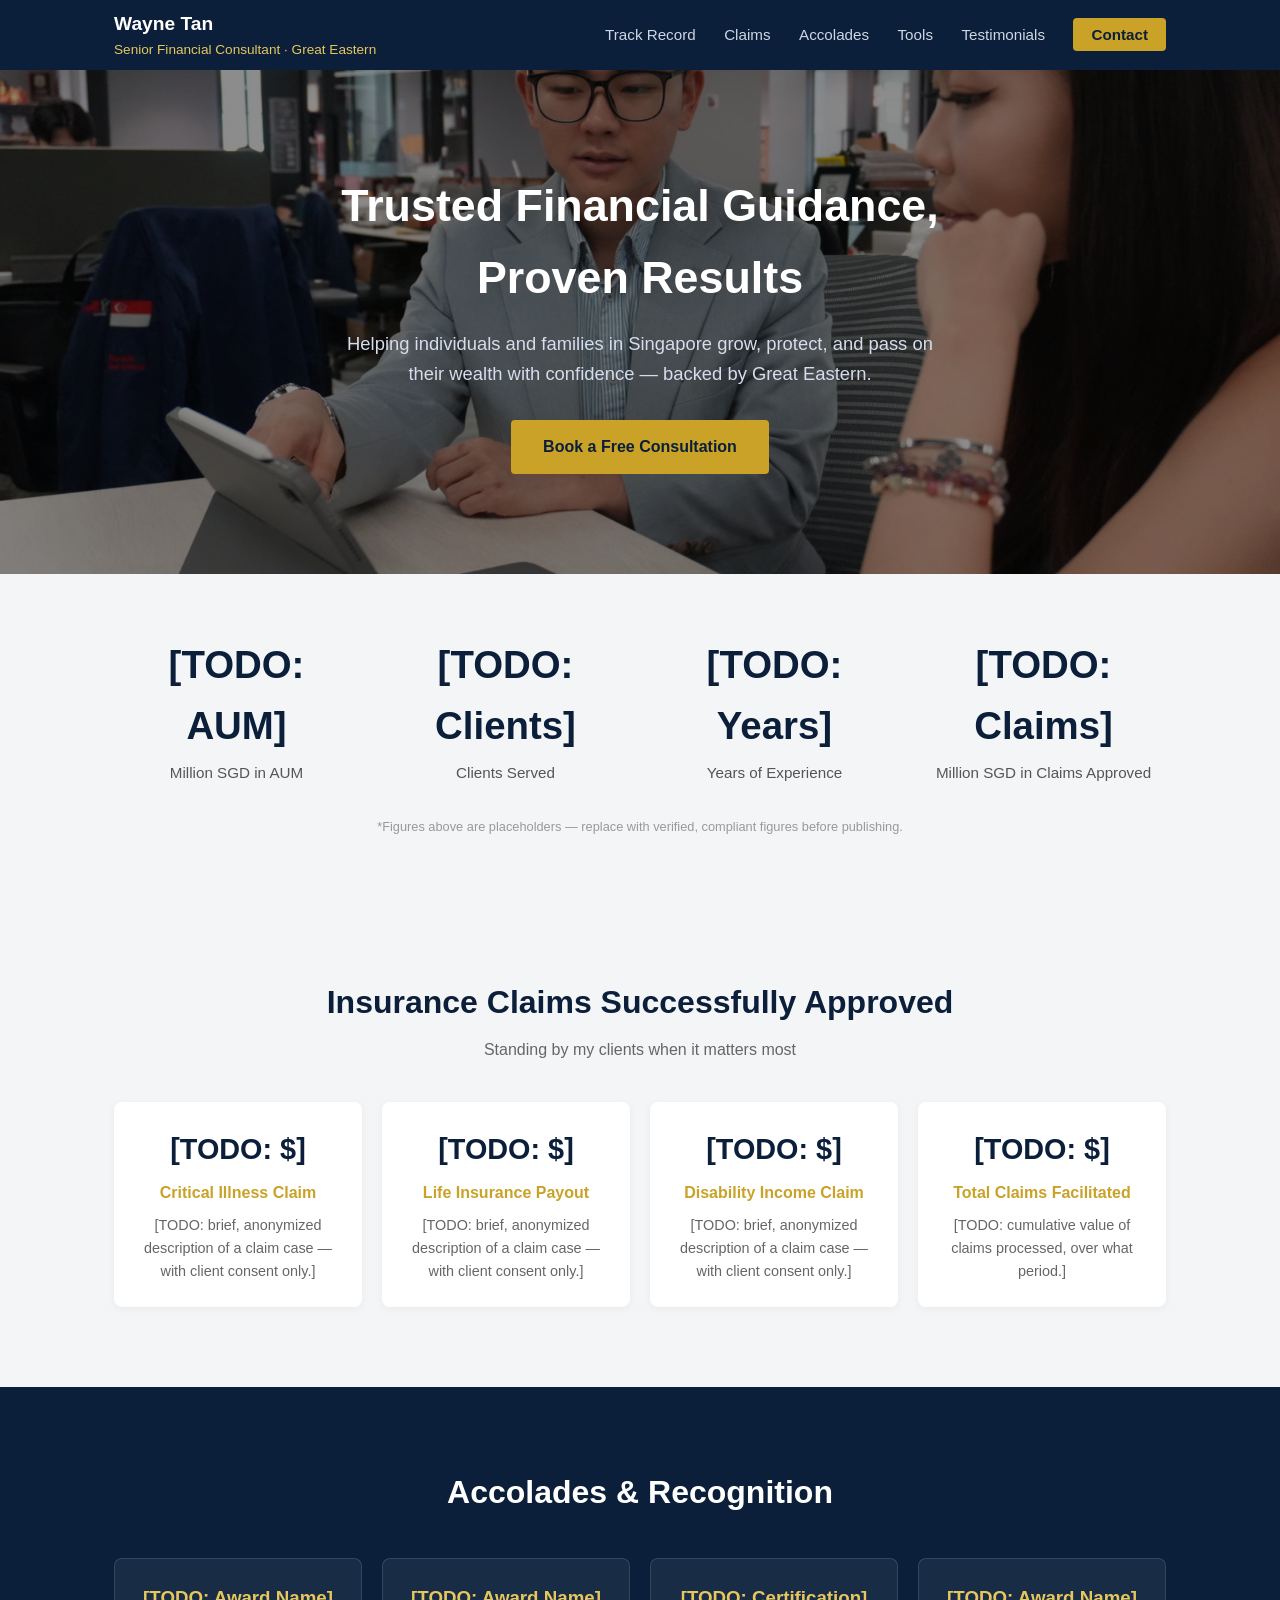
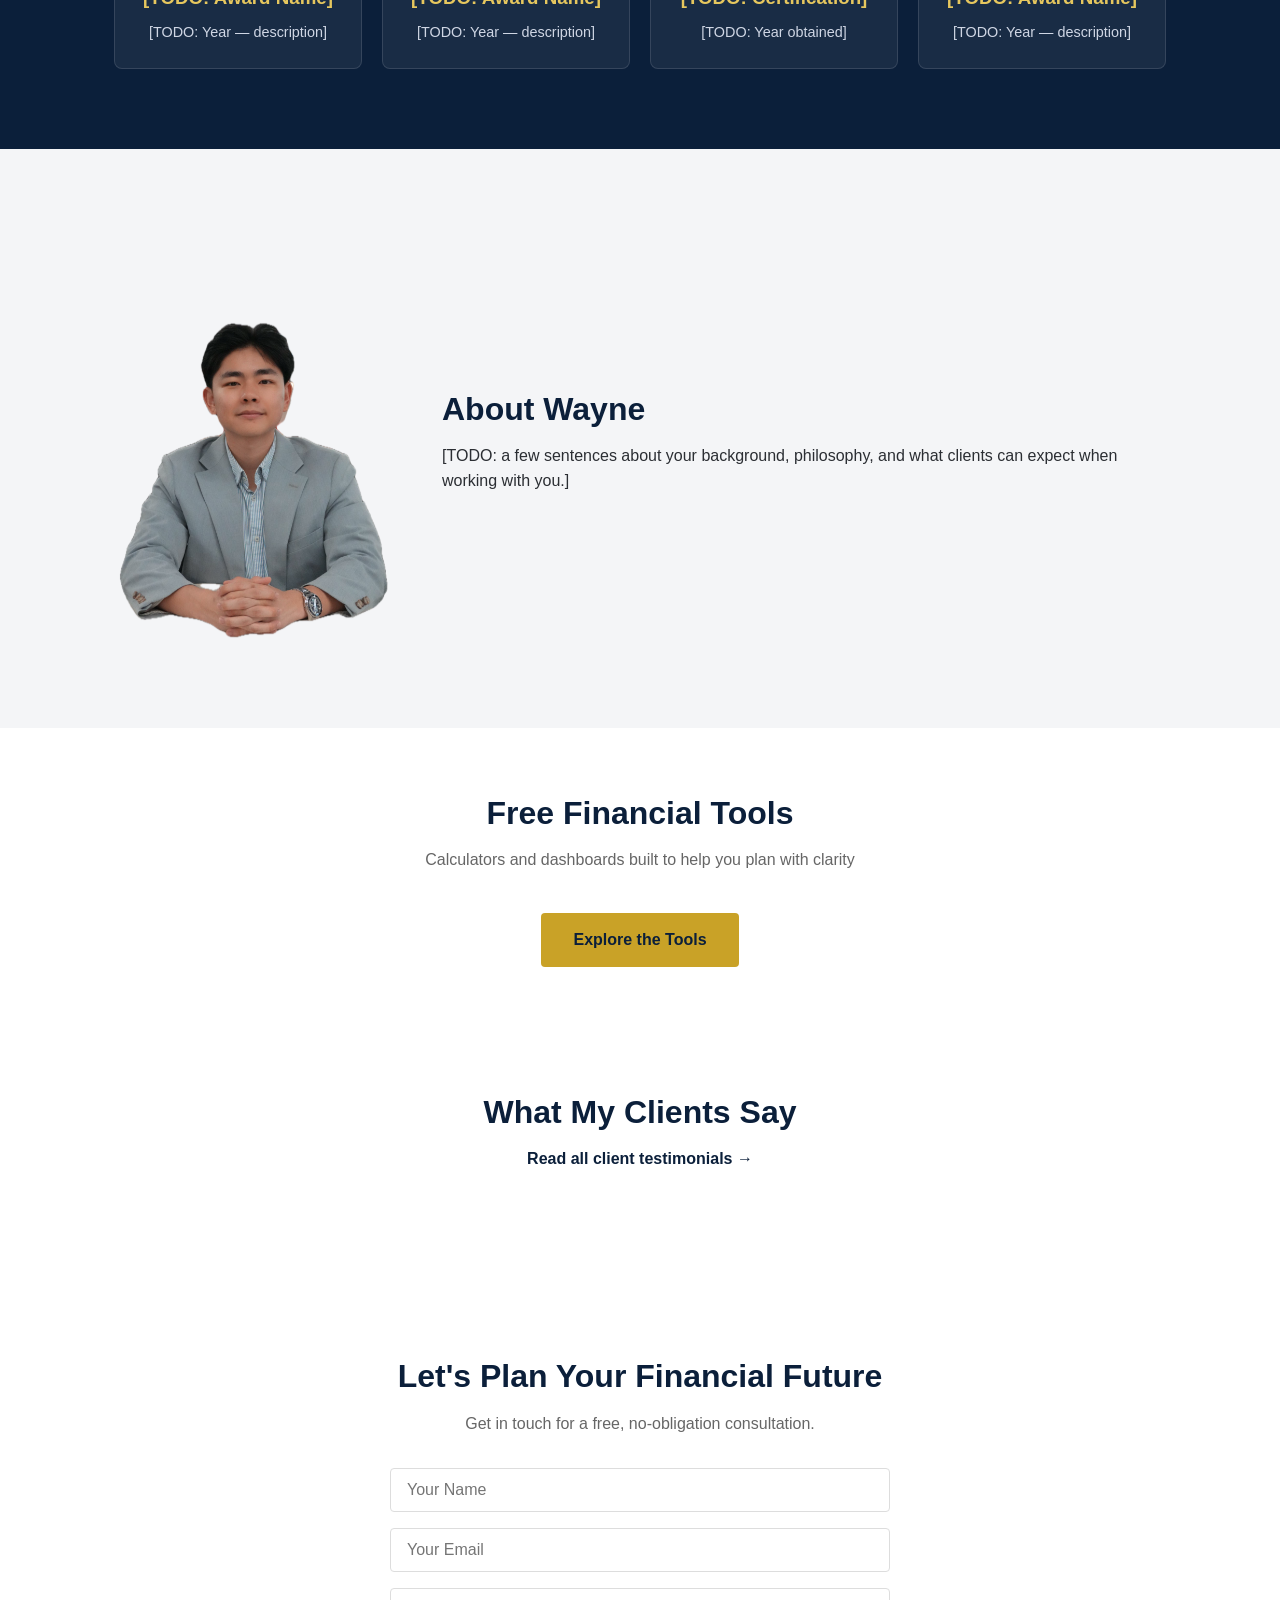
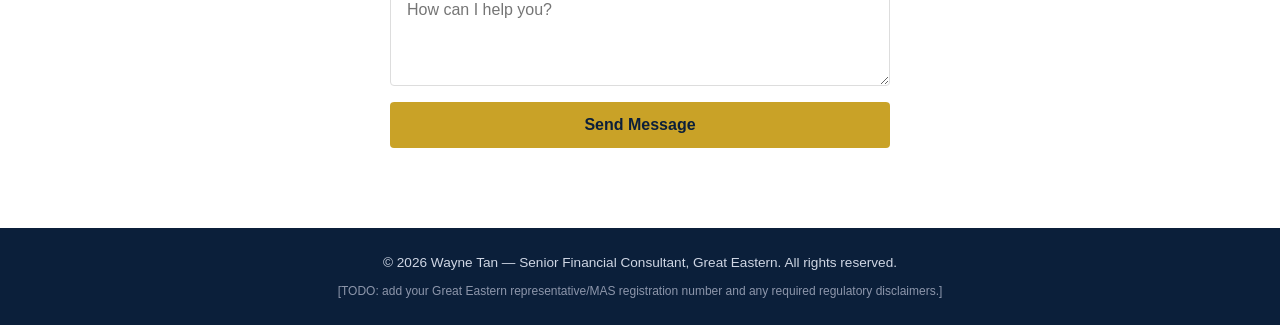
<file: index.html>
<!DOCTYPE html>
<html lang="en">
<head>
<meta charset="UTF-8">
<meta name="viewport" content="width=device-width, initial-scale=1.0">
<title>Wayne Tan | Senior Financial Consultant, Great Eastern</title>
<link rel="stylesheet" href="styles.css">
</head>
<body>

<header class="navbar">
  <div class="container nav-inner">
    <div class="logo">Wayne Tan <span>Senior Financial Consultant &middot; Great Eastern</span></div>
    <nav>
      <a href="#stats">Track Record</a>
      <a href="#claims">Claims</a>
      <a href="#accolades">Accolades</a>
      <a href="tools.html">Tools</a>
      <a href="testimonials.html">Testimonials</a>
      <a href="#contact" class="cta-link">Contact</a>
    </nav>
  </div>
</header>

<section class="hero">
  <div class="container hero-inner">
    <div class="hero-text">
      <h1>Trusted Financial Guidance, <br>Proven Results</h1>
      <p>Helping individuals and families in Singapore grow, protect, and pass on their wealth with confidence &mdash; backed by Great Eastern.</p>
      <a href="#contact" class="btn-primary">Book a Free Consultation</a>
    </div>
  </div>
</section>

<section id="stats" class="stats">
  <div class="container stats-grid">
    <div class="stat-card">
      <div class="stat-number" data-target="0">[TODO: AUM]</div>
      <div class="stat-label">Million SGD in AUM</div>
    </div>
    <div class="stat-card">
      <div class="stat-number" data-target="0">[TODO: Clients]</div>
      <div class="stat-label">Clients Served</div>
    </div>
    <div class="stat-card">
      <div class="stat-number" data-target="0">[TODO: Years]</div>
      <div class="stat-label">Years of Experience</div>
    </div>
    <div class="stat-card">
      <div class="stat-number" data-target="0">[TODO: Claims]</div>
      <div class="stat-label">Million SGD in Claims Approved</div>
    </div>
  </div>
  <p class="disclaimer">*Figures above are placeholders &mdash; replace with verified, compliant figures before publishing.</p>
</section>

<section id="claims" class="claims">
  <div class="container">
    <h2>Insurance Claims Successfully Approved</h2>
    <p class="section-sub">Standing by my clients when it matters most</p>
    <div class="claims-grid">
      <div class="claim-card">
        <div class="claim-amount">[TODO: $]</div>
        <div class="claim-type">Critical Illness Claim</div>
        <p>[TODO: brief, anonymized description of a claim case &mdash; with client consent only.]</p>
      </div>
      <div class="claim-card">
        <div class="claim-amount">[TODO: $]</div>
        <div class="claim-type">Life Insurance Payout</div>
        <p>[TODO: brief, anonymized description of a claim case &mdash; with client consent only.]</p>
      </div>
      <div class="claim-card">
        <div class="claim-amount">[TODO: $]</div>
        <div class="claim-type">Disability Income Claim</div>
        <p>[TODO: brief, anonymized description of a claim case &mdash; with client consent only.]</p>
      </div>
      <div class="claim-card">
        <div class="claim-amount">[TODO: $]</div>
        <div class="claim-type">Total Claims Facilitated</div>
        <p>[TODO: cumulative value of claims processed, over what period.]</p>
      </div>
    </div>
  </div>
</section>

<section id="accolades" class="accolades">
  <div class="container">
    <h2>Accolades & Recognition</h2>
    <div class="accolades-grid">
      <div class="accolade-card">
        <h3>[TODO: Award Name]</h3>
        <p>[TODO: Year &mdash; description]</p>
      </div>
      <div class="accolade-card">
        <h3>[TODO: Award Name]</h3>
        <p>[TODO: Year &mdash; description]</p>
      </div>
      <div class="accolade-card">
        <h3>[TODO: Certification]</h3>
        <p>[TODO: Year obtained]</p>
      </div>
      <div class="accolade-card">
        <h3>[TODO: Award Name]</h3>
        <p>[TODO: Year &mdash; description]</p>
      </div>
    </div>
  </div>
</section>

<section class="about">
  <div class="container about-inner">
    <div class="about-photo">
      <img src="assets/headshot.png" alt="Wayne Tan headshot">
    </div>
    <div class="about-text">
      <h2 class="left-align">About Wayne</h2>
      <p>[TODO: a few sentences about your background, philosophy, and what clients can expect when working with you.]</p>
    </div>
  </div>
</section>

<section class="tools-teaser">
  <div class="container">
    <h2>Free Financial Tools</h2>
    <p class="section-sub">Calculators and dashboards built to help you plan with clarity</p>
    <a href="tools.html" class="btn-primary">Explore the Tools</a>
  </div>
</section>

<section class="testimonials-teaser">
  <div class="container">
    <h2>What My Clients Say</h2>
    <p class="section-sub"><a href="testimonials.html">Read all client testimonials &rarr;</a></p>
  </div>
</section>

<section id="contact" class="contact">
  <div class="container contact-inner">
    <h2>Let's Plan Your Financial Future</h2>
    <p>Get in touch for a free, no-obligation consultation.</p>
    <form class="contact-form">
      <input type="text" placeholder="Your Name" required>
      <input type="email" placeholder="Your Email" required>
      <textarea placeholder="How can I help you?" rows="4"></textarea>
      <button type="submit" class="btn-primary">Send Message</button>
    </form>
  </div>
</section>

<footer class="footer">
  <div class="container">
    <p>&copy; 2026 Wayne Tan &mdash; Senior Financial Consultant, Great Eastern. All rights reserved.</p>
    <p class="footer-disclaimer">[TODO: add your Great Eastern representative/MAS registration number and any required regulatory disclaimers.]</p>
  </div>
</footer>

<script src="script.js"></script>
</body>
</html>
</file>
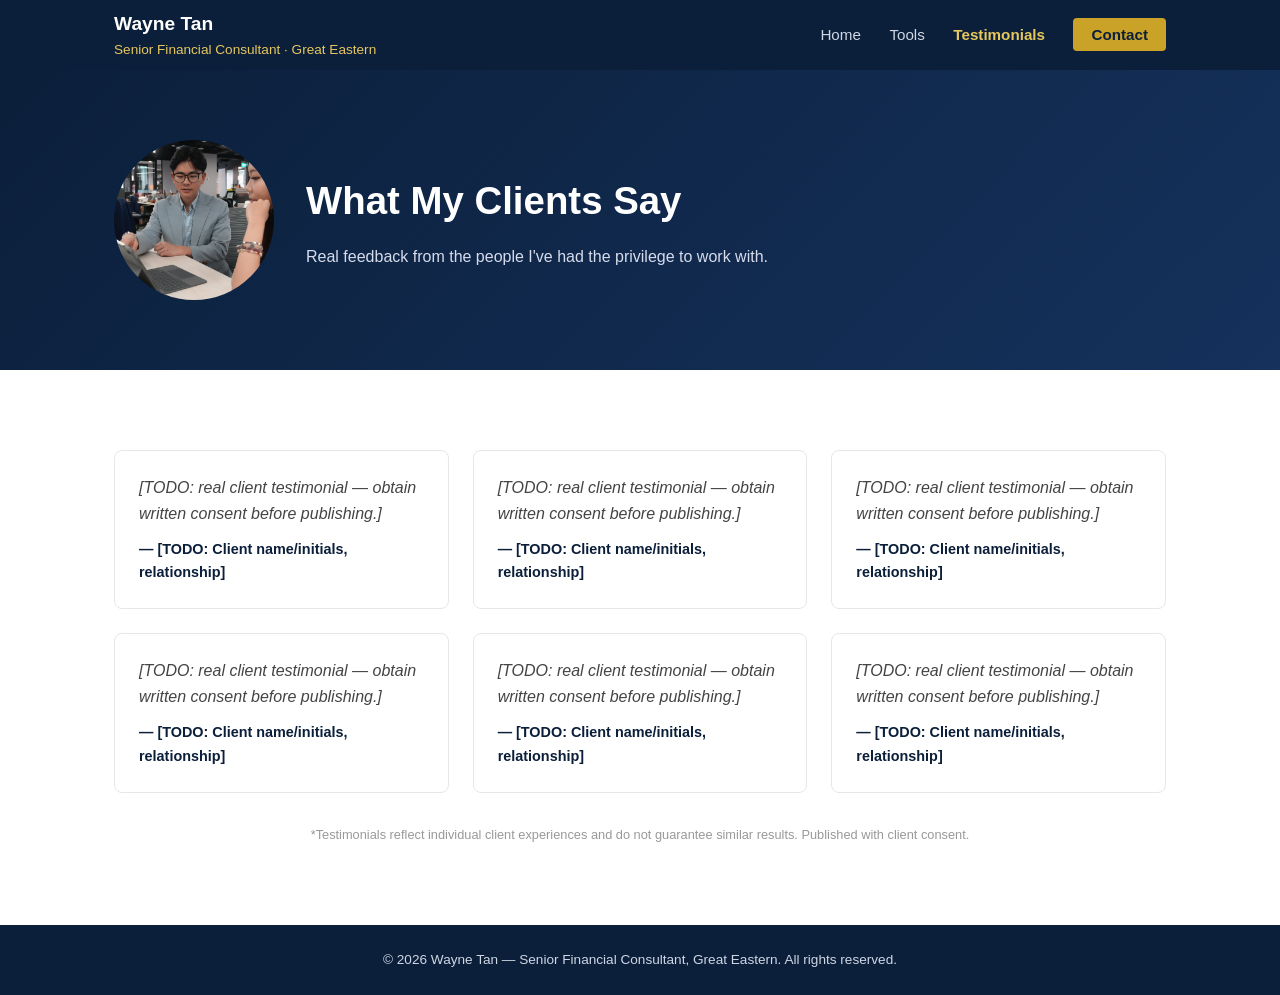
<file: testimonials.html>
<!DOCTYPE html>
<html lang="en">
<head>
<meta charset="UTF-8">
<meta name="viewport" content="width=device-width, initial-scale=1.0">
<title>Client Testimonials | Wayne Tan</title>
<link rel="stylesheet" href="styles.css">
</head>
<body>

<header class="navbar">
  <div class="container nav-inner">
    <div class="logo">Wayne Tan <span>Senior Financial Consultant &middot; Great Eastern</span></div>
    <nav>
      <a href="index.html">Home</a>
      <a href="tools.html">Tools</a>
      <a href="testimonials.html" class="active">Testimonials</a>
      <a href="index.html#contact" class="cta-link">Contact</a>
    </nav>
  </div>
</header>

<section class="page-hero">
  <div class="container page-hero-inner">
    <div class="page-hero-photo">
      <img src="assets/with-client.jpg" alt="Wayne Tan meeting with a client">
    </div>
    <div>
      <h1>What My Clients Say</h1>
      <p>Real feedback from the people I've had the privilege to work with.</p>
    </div>
  </div>
</section>

<section class="testimonials-page">
  <div class="container">
    <div class="testimonial-grid">
      <div class="testimonial-card">
        <p class="quote">[TODO: real client testimonial &mdash; obtain written consent before publishing.]</p>
        <p class="author">&mdash; [TODO: Client name/initials, relationship]</p>
      </div>
      <div class="testimonial-card">
        <p class="quote">[TODO: real client testimonial &mdash; obtain written consent before publishing.]</p>
        <p class="author">&mdash; [TODO: Client name/initials, relationship]</p>
      </div>
      <div class="testimonial-card">
        <p class="quote">[TODO: real client testimonial &mdash; obtain written consent before publishing.]</p>
        <p class="author">&mdash; [TODO: Client name/initials, relationship]</p>
      </div>
      <div class="testimonial-card">
        <p class="quote">[TODO: real client testimonial &mdash; obtain written consent before publishing.]</p>
        <p class="author">&mdash; [TODO: Client name/initials, relationship]</p>
      </div>
      <div class="testimonial-card">
        <p class="quote">[TODO: real client testimonial &mdash; obtain written consent before publishing.]</p>
        <p class="author">&mdash; [TODO: Client name/initials, relationship]</p>
      </div>
      <div class="testimonial-card">
        <p class="quote">[TODO: real client testimonial &mdash; obtain written consent before publishing.]</p>
        <p class="author">&mdash; [TODO: Client name/initials, relationship]</p>
      </div>
    </div>
    <p class="disclaimer">*Testimonials reflect individual client experiences and do not guarantee similar results. Published with client consent.</p>
  </div>
</section>

<footer class="footer">
  <div class="container">
    <p>&copy; 2026 Wayne Tan &mdash; Senior Financial Consultant, Great Eastern. All rights reserved.</p>
  </div>
</footer>

<script src="script.js"></script>
</body>
</html>
</file>
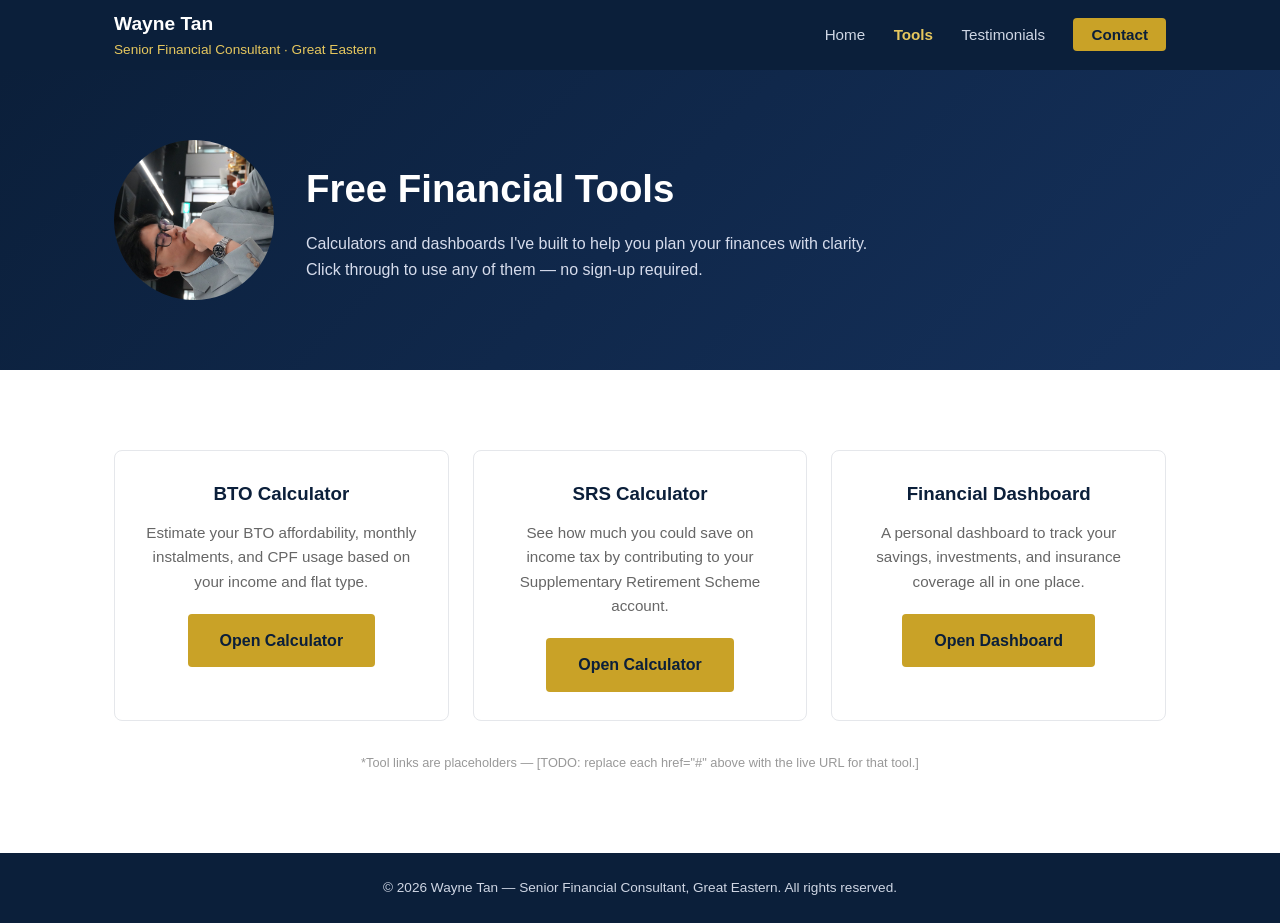
<file: tools.html>
<!DOCTYPE html>
<html lang="en">
<head>
<meta charset="UTF-8">
<meta name="viewport" content="width=device-width, initial-scale=1.0">
<title>Free Financial Tools | Wayne Tan</title>
<link rel="stylesheet" href="styles.css">
</head>
<body>

<header class="navbar">
  <div class="container nav-inner">
    <div class="logo">Wayne Tan <span>Senior Financial Consultant &middot; Great Eastern</span></div>
    <nav>
      <a href="index.html">Home</a>
      <a href="tools.html" class="active">Tools</a>
      <a href="testimonials.html">Testimonials</a>
      <a href="index.html#contact" class="cta-link">Contact</a>
    </nav>
  </div>
</header>

<section class="page-hero">
  <div class="container page-hero-inner">
    <div class="page-hero-photo">
      <img src="assets/profile-2.jpg" alt="Wayne Tan">
    </div>
    <div>
      <h1>Free Financial Tools</h1>
      <p>Calculators and dashboards I've built to help you plan your finances with clarity. Click through to use any of them &mdash; no sign-up required.</p>
    </div>
  </div>
</section>

<section class="tools-section">
  <div class="container tools-grid">
    <div class="tool-card">
      <h3>BTO Calculator</h3>
      <p>Estimate your BTO affordability, monthly instalments, and CPF usage based on your income and flat type.</p>
      <a href="#" class="btn-primary tool-link" data-tool="bto">Open Calculator</a>
    </div>
    <div class="tool-card">
      <h3>SRS Calculator</h3>
      <p>See how much you could save on income tax by contributing to your Supplementary Retirement Scheme account.</p>
      <a href="#" class="btn-primary tool-link" data-tool="srs">Open Calculator</a>
    </div>
    <div class="tool-card">
      <h3>Financial Dashboard</h3>
      <p>A personal dashboard to track your savings, investments, and insurance coverage all in one place.</p>
      <a href="#" class="btn-primary tool-link" data-tool="dashboard">Open Dashboard</a>
    </div>
  </div>
  <p class="disclaimer">*Tool links are placeholders &mdash; [TODO: replace each href="#" above with the live URL for that tool.]</p>
</section>

<footer class="footer">
  <div class="container">
    <p>&copy; 2026 Wayne Tan &mdash; Senior Financial Consultant, Great Eastern. All rights reserved.</p>
  </div>
</footer>

<script src="script.js"></script>
</body>
</html>
</file>
<file: styles.css>
:root {
  --navy: #0b1f3a;
  --navy-light: #15315c;
  --gold: #c9a227;
  --gold-light: #e6c75e;
  --gray: #f4f5f7;
  --text: #2b2e33;
}

* {
  margin: 0;
  padding: 0;
  box-sizing: border-box;
}

body {
  font-family: 'Segoe UI', Helvetica, Arial, sans-serif;
  color: var(--text);
  line-height: 1.6;
}

.container {
  max-width: 1100px;
  margin: 0 auto;
  padding: 0 24px;
}

h2 {
  font-size: 2rem;
  text-align: center;
  color: var(--navy);
  margin-bottom: 8px;
}

.section-sub {
  text-align: center;
  color: #666;
  margin-bottom: 40px;
}

/* Navbar */
.navbar {
  background: var(--navy);
  position: sticky;
  top: 0;
  z-index: 100;
}

.nav-inner {
  display: flex;
  justify-content: space-between;
  align-items: center;
  height: 70px;
}

.logo {
  color: #fff;
  font-weight: bold;
  font-size: 1.2rem;
}

.logo span {
  color: var(--gold-light);
  font-weight: 400;
  font-size: 0.85rem;
  display: block;
}

nav a {
  color: #cfd6e4;
  text-decoration: none;
  margin-left: 24px;
  font-size: 0.95rem;
  transition: color 0.2s;
}

nav a:hover {
  color: var(--gold-light);
}

nav a.cta-link {
  background: var(--gold);
  color: var(--navy);
  padding: 8px 18px;
  border-radius: 4px;
  font-weight: 600;
}

nav a.cta-link:hover {
  color: var(--navy);
  background: var(--gold-light);
}

nav a.active {
  color: var(--gold-light);
  font-weight: 600;
}

/* Hero */
.hero {
  position: relative;
  background-image: url('assets/with-client.jpg');
  background-size: cover;
  background-position: center;
  color: #fff;
  padding: 100px 0;
  text-align: center;
  overflow: hidden;
}

.hero::before {
  content: "";
  position: absolute;
  inset: 0;
  background: rgba(0, 0, 0, 0.45);
  z-index: 0;
}

.hero-inner {
  position: relative;
  z-index: 1;
}

.hero h1 {
  font-size: 2.8rem;
  margin-bottom: 16px;
}

.hero p {
  font-size: 1.15rem;
  color: #d6dcec;
  max-width: 600px;
  margin: 0 auto 32px;
}


.btn-primary {
  display: inline-block;
  background: var(--gold);
  color: var(--navy);
  padding: 14px 32px;
  border-radius: 4px;
  text-decoration: none;
  font-weight: 600;
  border: none;
  font-size: 1rem;
  cursor: pointer;
  transition: background 0.2s;
}

.btn-primary:hover {
  background: var(--gold-light);
}

/* Stats */
.stats {
  background: var(--gray);
  padding: 60px 0;
}

.stats-grid {
  display: grid;
  grid-template-columns: repeat(4, 1fr);
  gap: 24px;
  text-align: center;
}

.stat-number {
  font-size: 2.4rem;
  font-weight: 700;
  color: var(--navy);
}

.stat-label {
  color: #555;
  font-size: 0.95rem;
  margin-top: 4px;
}

/* Returns */
.returns {
  padding: 80px 0;
}

.client-returns-grid {
  display: grid;
  grid-template-columns: repeat(3, 1fr);
  gap: 20px;
  margin-bottom: 48px;
}

.client-return-card {
  background: #fff;
  border: 1px solid #e5e7eb;
  border-radius: 8px;
  padding: 20px;
}

.client-name {
  font-weight: 600;
  color: var(--navy);
  margin-bottom: 4px;
}

.client-return {
  font-size: 1.6rem;
  font-weight: 700;
}

.client-return.positive {
  color: #1f8a4c;
}

.client-return.negative {
  color: #c0392b;
}

.client-bar {
  background: var(--gray);
  border-radius: 4px;
  height: 8px;
  margin: 10px 0;
  overflow: hidden;
}

.client-bar span {
  display: block;
  height: 100%;
  background: var(--gold);
  border-radius: 4px;
}

.client-meta {
  font-size: 0.85rem;
  color: #888;
}

.returns-highlights {
  display: grid;
  grid-template-columns: repeat(3, 1fr);
  gap: 24px;
  text-align: center;
}

.highlight h3 {
  font-size: 2rem;
  color: var(--gold);
}

.highlight p {
  color: #555;
  font-size: 0.95rem;
}

.disclaimer {
  text-align: center;
  font-size: 0.8rem;
  color: #999;
  margin-top: 32px;
}

/* Claims */
.claims {
  background: var(--gray);
  padding: 80px 0;
}

.claims-grid {
  display: grid;
  grid-template-columns: repeat(4, 1fr);
  gap: 20px;
}

.claim-card {
  background: #fff;
  border-radius: 8px;
  padding: 24px;
  text-align: center;
  box-shadow: 0 2px 8px rgba(0,0,0,0.05);
}

.claim-amount {
  font-size: 1.8rem;
  font-weight: 700;
  color: var(--navy);
}

.claim-type {
  font-weight: 600;
  margin: 8px 0;
  color: var(--gold);
}

.claim-card p {
  font-size: 0.9rem;
  color: #666;
}

/* Testimonials */
.testimonials {
  padding: 80px 0;
}

.testimonial-grid {
  display: grid;
  grid-template-columns: repeat(3, 1fr);
  gap: 24px;
}

.testimonial-card {
  background: #fff;
  border: 1px solid #e5e7eb;
  border-radius: 8px;
  padding: 24px;
}

.quote {
  font-style: italic;
  color: #444;
  margin-bottom: 12px;
}

.author {
  font-weight: 600;
  color: var(--navy);
  font-size: 0.9rem;
}

/* Accolades */
.accolades {
  background: var(--navy);
  color: #fff;
  padding: 80px 0;
}

.accolades h2 {
  color: #fff;
}

.accolades-grid {
  display: grid;
  grid-template-columns: repeat(4, 1fr);
  gap: 20px;
  margin-top: 40px;
}

.accolade-card {
  background: rgba(255,255,255,0.06);
  border: 1px solid rgba(255,255,255,0.12);
  border-radius: 8px;
  padding: 24px;
  text-align: center;
}

.accolade-card h3 {
  color: var(--gold-light);
  margin-bottom: 8px;
}

.accolade-card p {
  font-size: 0.9rem;
  color: #cfd6e4;
}

/* Contact */
.contact {
  padding: 80px 0;
  text-align: center;
}

.contact-inner p {
  color: #666;
  margin-bottom: 32px;
}

.contact-form {
  max-width: 500px;
  margin: 0 auto;
  display: flex;
  flex-direction: column;
  gap: 16px;
}

.contact-form input,
.contact-form textarea {
  padding: 12px 16px;
  border: 1px solid #ddd;
  border-radius: 4px;
  font-size: 1rem;
  font-family: inherit;
}

/* About */
.about {
  padding: 80px 0;
  background: var(--gray);
}

.about-inner {
  display: flex;
  align-items: center;
  gap: 48px;
}

.about-photo {
  flex: 0 0 280px;
}

.about-photo img {
  width: 100%;
  border-radius: 12px;
  display: block;
  object-fit: cover;
}

.about-text {
  flex: 1;
}

h2.left-align {
  text-align: left;
}

@media (max-width: 900px) {
  .about-inner {
    flex-direction: column;
  }
  .about-photo {
    flex: 0 0 auto;
    max-width: 240px;
  }
  h2.left-align {
    text-align: center;
  }
}

/* Tools teaser / testimonials teaser */
.tools-teaser,
.testimonials-teaser {
  padding: 60px 0;
  text-align: center;
}

.testimonials-teaser .section-sub a {
  color: var(--navy);
  font-weight: 600;
  text-decoration: none;
}

.testimonials-teaser .section-sub a:hover {
  color: var(--gold);
}

/* Page hero (sub-pages) */
.page-hero {
  background: linear-gradient(135deg, var(--navy), var(--navy-light));
  color: #fff;
  padding: 70px 0;
  text-align: center;
}

.page-hero h1 {
  font-size: 2.4rem;
  margin-bottom: 12px;
}

.page-hero p {
  color: #d6dcec;
  max-width: 600px;
  margin: 0 auto;
}

.page-hero-inner {
  display: flex;
  align-items: center;
  gap: 32px;
  text-align: left;
}

.page-hero-photo {
  flex: 0 0 160px;
}

.page-hero-photo img {
  width: 100%;
  border-radius: 50%;
  aspect-ratio: 1 / 1;
  object-fit: cover;
  display: block;
}

@media (max-width: 700px) {
  .page-hero-inner {
    flex-direction: column;
    text-align: center;
  }
  .page-hero-photo {
    flex: 0 0 auto;
    max-width: 140px;
  }
}

/* Tools page */
.tools-section {
  padding: 80px 0;
}

.tools-grid {
  display: grid;
  grid-template-columns: repeat(3, 1fr);
  gap: 24px;
}

.tool-card {
  background: #fff;
  border: 1px solid #e5e7eb;
  border-radius: 8px;
  padding: 28px;
  text-align: center;
}

.tool-card h3 {
  color: var(--navy);
  margin-bottom: 12px;
}

.tool-card p {
  color: #666;
  font-size: 0.95rem;
  margin-bottom: 20px;
}

/* Testimonials page */
.testimonials-page {
  padding: 80px 0;
}

/* Footer */
.footer {
  background: var(--navy);
  color: #cfd6e4;
  text-align: center;
  padding: 24px 0;
  font-size: 0.85rem;
}

.footer-disclaimer {
  margin-top: 8px;
  font-size: 0.75rem;
  color: #8d96ab;
}

/* Responsive */
@media (max-width: 900px) {
  nav a:not(.cta-link) {
    display: none;
  }
  .stats-grid,
  .claims-grid,
  .accolades-grid {
    grid-template-columns: repeat(2, 1fr);
  }
  .client-returns-grid,
  .returns-highlights,
  .testimonial-grid,
  .tools-grid {
    grid-template-columns: 1fr;
  }
  .hero h1 {
    font-size: 2rem;
  }
}
</file>
